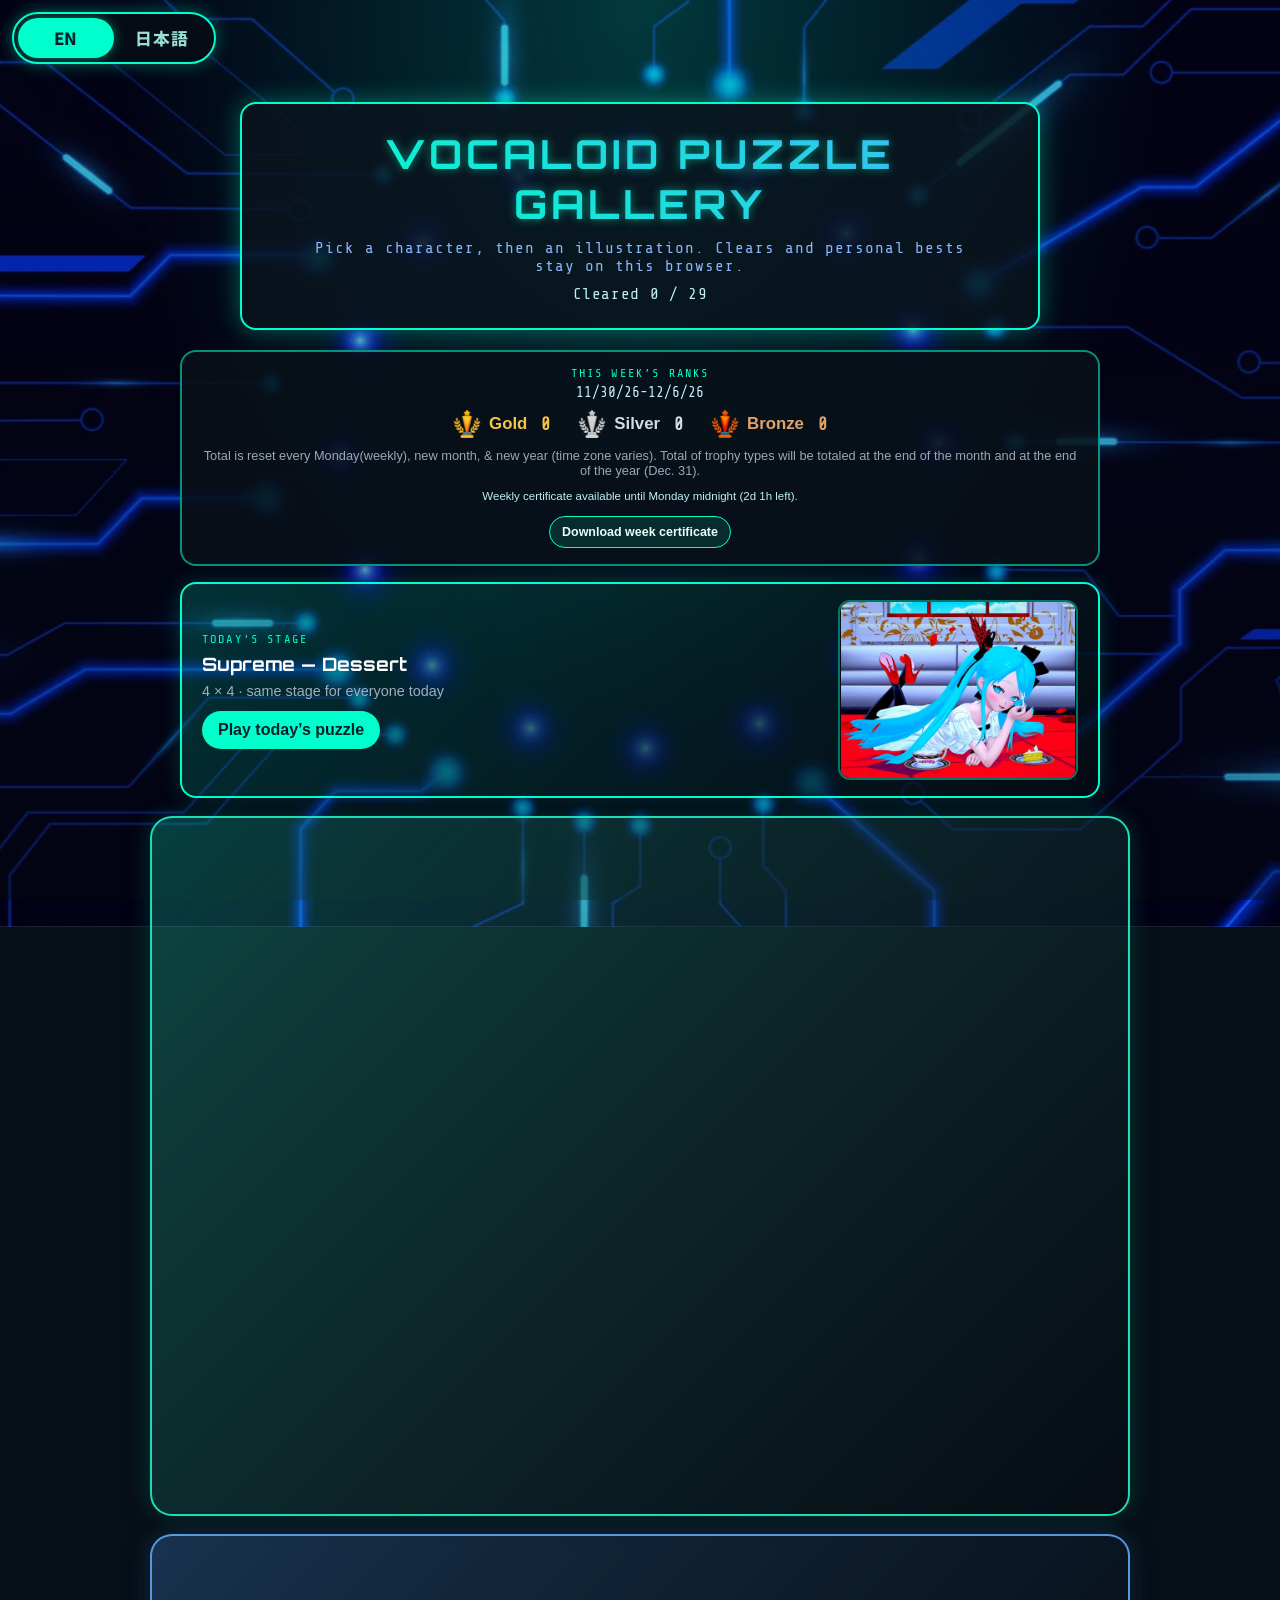
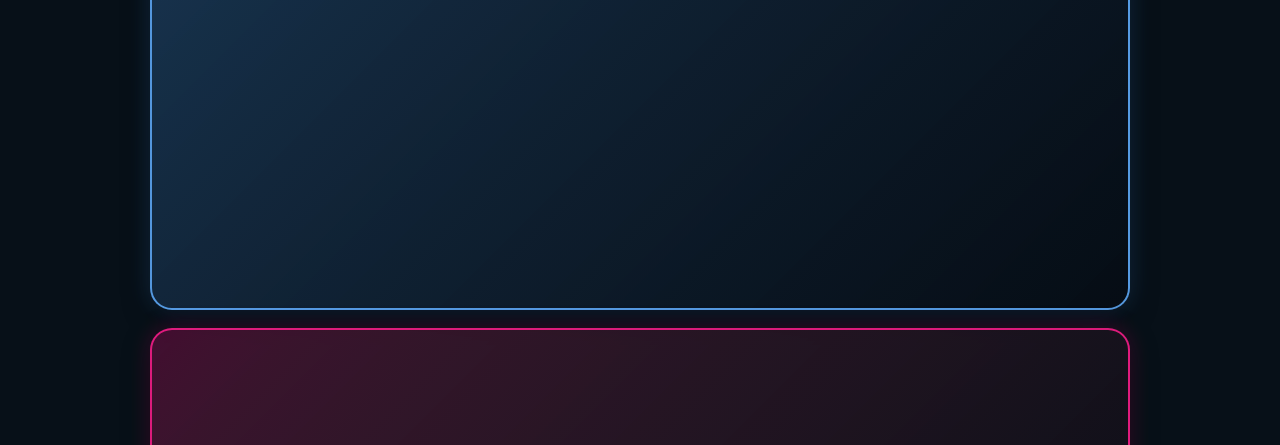
<file: index.html>
<!DOCTYPE html>
<html lang="en">
<head>
    <meta charset="UTF-8">
    <meta name="viewport" content="width=device-width, initial-scale=1.0">
    <title>Vocaloid Puzzle Gallery</title>
    <link rel="stylesheet" href="style_sheet.css?v=itch1">
    <link rel="preload" as="image" href="BG-themes/miku-original.webp">
    <link rel="preload" as="image" href="icons/trophy-gold.png">
</head>
<body class="gallery-page">
    <button type="button" id="lang-toggle" class="lang-toggle" data-i18n="meta.langToggle" data-i18n-attr="aria-label" aria-label="Switch language">
        <span class="lang-opt is-active" data-lang="en" aria-pressed="true">EN</span>
        <span class="lang-opt" data-lang="ja" aria-pressed="false">日本語</span>
    </button>
    <div id="bgImageLayerA" class="bg-image-layer active" style="background-image:url('BG-themes/miku-original.webp')"></div>
    <div id="bgImageLayerB" class="bg-image-layer"></div>
    <div class="bg-wash" aria-hidden="true"></div>


    <header>
        <h1 data-i18n="gallery.heading">VOCALOID PUZZLE GALLERY</h1>
        <p data-i18n="gallery.tagline">Pick a character, then an illustration. Clears and personal bests stay on this browser.</p>
        <p id="gallery-progress" class="gallery-progress">Cleared 0 / 29</p>
    </header>

    <section id="week-tally" class="week-tally" data-i18n="week.aria" data-i18n-attr="aria-label" aria-label="This week's trophy collection">
        <p class="week-tally-kicker" data-i18n="week.kicker">This week’s ranks</p>
        <p id="week-tally-range" class="week-tally-range"></p>
        <ul class="week-tally-row">
            <li class="rank-row-gold"><img class="trophy-icon week-trophy" src="icons/trophy-gold.png?v=crop2" width="28" height="28" alt=""> <span data-i18n="rank.gold">Gold</span> <strong id="week-gold">0</strong></li>
            <li class="rank-row-silver"><img class="trophy-icon week-trophy" src="icons/trophy-silver.png?v=crop2" width="28" height="28" alt=""> <span data-i18n="rank.silver">Silver</span> <strong id="week-silver">0</strong></li>
            <li class="rank-row-bronze"><img class="trophy-icon week-trophy" src="icons/trophy-bronze.png?v=crop2" width="28" height="28" alt=""> <span data-i18n="rank.bronze">Bronze</span> <strong id="week-bronze">0</strong></li>
        </ul>
        <p class="week-tally-reset" data-i18n="week.reset">Total is reset every Monday(weekly), new month, & new year (time zone varies). Total of trophy types will be totaled at the end of the month and at the end of the year (Dec. 31).</p>
        <div id="week-tally-notices" class="rank-notices"></div>
        <div id="week-tally-downloads" class="rank-downloads"></div>
    </section>

    <section id="daily-stage" class="daily-stage" data-i18n="daily.aria" data-i18n-attr="aria-label" aria-label="Today's featured puzzle">
        <div class="daily-copy">
            <p class="daily-kicker" data-i18n="daily.kicker">Today’s stage</p>
            <h2 id="daily-title" data-i18n="daily.loading">Loading…</h2>
            <p id="daily-meta" class="daily-meta"></p>
            <a id="daily-play" class="daily-play" href="#" data-i18n="daily.play">Play today’s puzzle</a>
        </div>
        <div class="daily-art-wrap">
            <img id="daily-art" class="daily-art" data-i18n="daily.artAlt" data-i18n-attr="alt" alt="Today’s featured illustration">
        </div>
    </section>

    <main class="character-roster">

        <article class="character-panel theme-miku-original">
            <div class="character-box miku-original-card">
                <div class="card-title" data-i18n="char.original">Hatsune Miku</div>
            </div>
            <div class="thumbnail-row">
                <a data-preview="previews/Hatsune-Miku__Hatsune-Miku-images__Cyber-Miku-Revamped2-1.webp" href="workspace_template.html?char=miku-original&puzzle=Cyber-Miku-Revamped2-1.jpg" class="thumb-link">
                    <img src="thumbs/Hatsune-Miku__Hatsune-Miku-images__Cyber-Miku-Revamped2-1.webp" loading="lazy" decoding="async" alt="Cyber Miku Bike" class="thumb-img">
                </a>
                <a data-preview="previews/Hatsune-Miku__Hatsune-Miku-images__Cyber_Miku-Weapon_Engage.webp" href="workspace_template.html?char=miku-original&puzzle=Cyber_Miku-Weapon_Engage.jpg" class="thumb-link">
                    <img src="thumbs/Hatsune-Miku__Hatsune-Miku-images__Cyber_Miku-Weapon_Engage.webp" loading="lazy" decoding="async" alt="Cyber Miku - Weapon Engage" class="thumb-img">
                </a>
                <a data-preview="previews/Hatsune-Miku__Hatsune-Miku-images__Miku_Witch.webp" href="workspace_template.html?char=miku-original&puzzle=Miku_Witch.jpg" class="thumb-link">
                    <img src="thumbs/Hatsune-Miku__Hatsune-Miku-images__Miku_Witch.webp" loading="lazy" decoding="async" alt="Witch Miku" class="thumb-img">
                </a>
                <a data-preview="previews/Hatsune-Miku__Hatsune-Miku-images__Miku-V!.webp" href="workspace_template.html?char=miku-original&puzzle=Miku-V!.jpg" class="thumb-link">
                    <img src="thumbs/Hatsune-Miku__Hatsune-Miku-images__Miku-V!.webp" loading="lazy" decoding="async" alt="Miku Cyber Life" class="thumb-img">
                </a>
                <a data-preview="previews/Hatsune-Miku__Hatsune-Miku-images__Miku-V2.webp" href="workspace_template.html?char=miku-original&puzzle=Miku-V2.jpg" class="thumb-link">
                    <img src="thumbs/Hatsune-Miku__Hatsune-Miku-images__Miku-V2.webp" loading="lazy" decoding="async" alt="Miku Hexagons" class="thumb-img">
                </a>
                <a data-preview="previews/Hatsune-Miku__Hatsune-Miku-images__Miku-Birthday-Cafe.webp" href="workspace_template.html?char=miku-original&puzzle=Miku-Birthday-Cafe.jpg" class="thumb-link">
                    <img src="thumbs/Hatsune-Miku__Hatsune-Miku-images__Miku-Birthday-Cafe.webp" loading="lazy" decoding="async" alt="Miku Birthday Cafe" class="thumb-img">
                </a>
                <a data-preview="previews/Hatsune-Miku__Hatsune-Miku-images__Miku-Birthday-Gifts.webp" href="workspace_template.html?char=miku-original&puzzle=Miku-Birthday-Gifts.jpg" class="thumb-link">
                    <img src="thumbs/Hatsune-Miku__Hatsune-Miku-images__Miku-Birthday-Gifts.webp" loading="lazy" decoding="async" alt="Miku Birthday Gifts" class="thumb-img">
                </a>
                <a data-preview="previews/Hatsune-Miku__Hatsune-Miku-images__Miku-Birthday-Message.webp" href="workspace_template.html?char=miku-original&puzzle=Miku-Birthday-Message.jpg" class="thumb-link">
                    <img src="thumbs/Hatsune-Miku__Hatsune-Miku-images__Miku-Birthday-Message.webp" loading="lazy" decoding="async" alt="Miku Birthday Message" class="thumb-img">
                </a>
                <a data-preview="previews/Hatsune-Miku__Hatsune-Miku-images__Miku-Beach-Trio.webp" href="workspace_template.html?char=miku-original&puzzle=Miku-Beach-Trio.jpg" class="thumb-link">
                    <img src="thumbs/Hatsune-Miku__Hatsune-Miku-images__Miku-Beach-Trio.webp" loading="lazy" decoding="async" alt="Miku Beach Trio" class="thumb-img">
                </a>
                <a data-preview="previews/Hatsune-Miku__Hatsune-Miku-images__Miku-Beach-Water.webp" href="workspace_template.html?char=miku-original&puzzle=Miku-Beach-Water.jpg" class="thumb-link">
                    <img src="thumbs/Hatsune-Miku__Hatsune-Miku-images__Miku-Beach-Water.webp" loading="lazy" decoding="async" alt="Miku Beach Water" class="thumb-img">
                </a>
            </div>
        </article>

        <article class="character-panel theme-miku-supreme">
            <div class="character-box miku-supreme-card">
                <div class="card-title" data-i18n="char.supreme">Supreme</div>
            </div>
            <div class="thumbnail-row">
                <a data-preview="previews/Hatsune-Miku__Supreme-images__Supreme-V3.webp" href="workspace_template.html?char=miku-supreme&puzzle=Supreme-V3.jpg" class="thumb-link">
                    <img src="thumbs/Hatsune-Miku__Supreme-images__Supreme-V3.webp" loading="lazy" decoding="async" alt="Supreme Dessert" class="thumb-img">
                </a>
                <a data-preview="previews/Hatsune-Miku__Supreme-images__Supreme-Swimsuit.webp" href="workspace_template.html?char=miku-supreme&puzzle=Supreme-Swimsuit.png" class="thumb-link">
                    <img src="thumbs/Hatsune-Miku__Supreme-images__Supreme-Swimsuit.webp" loading="lazy" decoding="async" alt="Supreme Swimsuit" class="thumb-img">
                </a>
                <a data-preview="previews/Hatsune-Miku__Supreme-images__Supreme-V1.webp" href="workspace_template.html?char=miku-supreme&puzzle=Supreme-V1.jpg" class="thumb-link">
                    <img src="thumbs/Hatsune-Miku__Supreme-images__Supreme-V1.webp" loading="lazy" decoding="async" alt="Supreme and Knight" class="thumb-img">
                </a>
                <a data-preview="previews/Hatsune-Miku__Supreme-images__Supreme-V2.webp" href="workspace_template.html?char=miku-supreme&puzzle=Supreme-V2.jpg" class="thumb-link">
                    <img src="thumbs/Hatsune-Miku__Supreme-images__Supreme-V2.webp" loading="lazy" decoding="async" alt="Supreme Palace" class="thumb-img">
                </a>
            </div>
        </article>

        <article class="character-panel theme-miku-honey">
            <div class="character-box miku-honey-card">
                <div class="card-title" data-i18n="char.honey">Honey Whip</div>
            </div>
            <div class="thumbnail-row">
                <a data-preview="previews/Hatsune-Miku__Honey-Whip-images__Honey_Whip-1.webp" href="workspace_template.html?char=miku-honey&puzzle=Honey_Whip-1.png" class="thumb-link">
                    <img src="thumbs/Hatsune-Miku__Honey-Whip-images__Honey_Whip-1.webp" loading="lazy" decoding="async" alt="Honey Whip Tease" class="thumb-img">
                </a>
                <a data-preview="previews/Hatsune-Miku__Honey-Whip-images__Honey_Whip_Hot_Tub.webp" href="workspace_template.html?char=miku-honey&puzzle=Honey_Whip_Hot_Tub.jpg" class="thumb-link">
                    <img src="thumbs/Hatsune-Miku__Honey-Whip-images__Honey_Whip_Hot_Tub.webp" loading="lazy" decoding="async" alt="Honey Whip Hot Tub" class="thumb-img">
                </a>
                <a data-preview="previews/Hatsune-Miku__Honey-Whip-images__Honey_Whip-swimsuit.webp" href="workspace_template.html?char=miku-honey&puzzle=Honey_Whip-swimsuit.png" class="thumb-link">
                    <img src="thumbs/Hatsune-Miku__Honey-Whip-images__Honey_Whip-swimsuit.webp" loading="lazy" decoding="async" alt="Honey Whip Swimsuit" class="thumb-img">
                </a>
                <a data-preview="previews/Hatsune-Miku__Honey-Whip-images__Honey-Whip-V2.webp" href="workspace_template.html?char=miku-honey&puzzle=Honey-Whip-V2.jpg" class="thumb-link">
                    <img src="thumbs/Hatsune-Miku__Honey-Whip-images__Honey-Whip-V2.webp" loading="lazy" decoding="async" alt="Honey Whip Intro" class="thumb-img">
                </a>
                <a data-preview="previews/Hatsune-Miku__Honey-Whip-images__Honey-Whip-V4.webp" href="workspace_template.html?char=miku-honey&puzzle=Honey-Whip-V4.jpg" class="thumb-link">
                    <img src="thumbs/Hatsune-Miku__Honey-Whip-images__Honey-Whip-V4.webp" loading="lazy" decoding="async" alt="Honey Whip Leisure" class="thumb-img">
                </a>
            </div>
        </article>

        <article class="character-panel theme-miku-25ji">
            <div class="character-box miku-25ji-card">
                <div class="card-title" data-i18n="char.nightcord">25-ji</div>
            </div>
            <div class="thumbnail-row">
                <a data-preview="previews/Hatsune-Miku__25-ji-images__25-ji-Miku-Moonlight-V1.webp" href="workspace_template.html?char=miku-25ji&puzzle=25-ji-Miku-Moonlight-V1.jpg" class="thumb-link">
                    <img src="thumbs/Hatsune-Miku__25-ji-images__25-ji-Miku-Moonlight-V1.webp" loading="lazy" decoding="async" alt="25-ji Miku - Moonlight" class="thumb-img">
                </a>
                <a data-preview="previews/Hatsune-Miku__25-ji-images__25-ji_Miku_soul_mistress.webp" href="workspace_template.html?char=miku-25ji&puzzle=25-ji_Miku_soul_mistress.jpg" class="thumb-link">
                    <img src="thumbs/Hatsune-Miku__25-ji-images__25-ji_Miku_soul_mistress.webp" loading="lazy" decoding="async" alt="25-ji Miku - Soul Mistress" class="thumb-img">
                </a>
                <a data-preview="previews/Hatsune-Miku__25-ji-images__25-jiMiku_Night-Water.webp" href="workspace_template.html?char=miku-25ji&puzzle=25-jiMiku_Night-Water.jpg" class="thumb-link">
                    <img src="thumbs/Hatsune-Miku__25-ji-images__25-jiMiku_Night-Water.webp" loading="lazy" decoding="async" alt="25-ji Miku - Night Water" class="thumb-img">
                </a>
                <a data-preview="previews/Hatsune-Miku__25-ji-images__25-ji-V1.webp" href="workspace_template.html?char=miku-25ji&puzzle=25-ji-V1.jpg" class="thumb-link">
                    <img src="thumbs/Hatsune-Miku__25-ji-images__25-ji-V1.webp" loading="lazy" decoding="async" alt="25-ji Miku - Mystic" class="thumb-img">
                </a>
                <a data-preview="previews/Hatsune-Miku__25-ji-images__25-ji-V2.webp" href="workspace_template.html?char=miku-25ji&puzzle=25-ji-V2.jpg" class="thumb-link">
                    <img src="thumbs/Hatsune-Miku__25-ji-images__25-ji-V2.webp" loading="lazy" decoding="async" alt="25-ji Miku - Time" class="thumb-img">
                </a>
            </div>
        </article>

        <article class="character-panel theme-vflower">
            <div class="character-box vflower-card">
                <div class="card-title" data-i18n="char.vflower">VFlower V3</div>
            </div>
            <div class="thumbnail-row">
                <a data-preview="previews/VFlower-V3__Black_Window_VFlower1.webp" href="workspace_template.html?char=vflower&puzzle=Black_Window_VFlower1.jpg" class="thumb-link">
                    <img src="thumbs/VFlower-V3__Black_Window_VFlower1.webp" loading="lazy" decoding="async" alt="VFlower V3 - Widow Lily 1" class="thumb-img">
                </a>
                <a data-preview="previews/VFlower-V3__Black_Window_VFlower2.webp" href="workspace_template.html?char=vflower&puzzle=Black_Window_VFlower2.jpg" class="thumb-link">
                    <img src="thumbs/VFlower-V3__Black_Window_VFlower2.webp" loading="lazy" decoding="async" alt="VFlower V3 - Widow Lily 2" class="thumb-img">
                </a>
                <a data-preview="previews/VFlower-V3__VFlower_Amaryllis_Fountain.webp" href="workspace_template.html?char=vflower&puzzle=VFlower_Amaryllis_Fountain.jpg" class="thumb-link">
                    <img src="thumbs/VFlower-V3__VFlower_Amaryllis_Fountain.webp" loading="lazy" decoding="async" alt="VFlower V3 - Amaryllis Fountain" class="thumb-img">
                </a>
                <a data-preview="previews/VFlower-V3__VFlower-V1.webp" href="workspace_template.html?char=vflower&puzzle=VFlower-V1.jpg" class="thumb-link">
                    <img src="thumbs/VFlower-V3__VFlower-V1.webp" loading="lazy" decoding="async" alt="VFlower V3 - Bloom Night" class="thumb-img">
                </a>
                <a data-preview="previews/VFlower-V3__VFlower-V2.webp" href="workspace_template.html?char=vflower&puzzle=VFlower-V2.jpg" class="thumb-link">
                    <img src="thumbs/VFlower-V3__VFlower-V2.webp" loading="lazy" decoding="async" alt="VFlower V3 - Guitar" class="thumb-img">
                </a>
            </div>
        </article>

    </main>
    <footer class="site-footer">
        <p class="footer-kicker" data-i18n="footer.credits">Credits</p>
        <p data-i18n="footer.unofficial">Unofficial fan work. Characters belong to their owners.</p>
        <p>
            <a href="https://magnific.com" rel="noopener noreferrer" target="_blank">magnific.com</a>
            ·
            <a href="https://pixabay.com" rel="noopener noreferrer" target="_blank">pixabay.com</a>
        </p>
        <p>
            <a href="https://www.flaticon.com/free-icons/gold-trophy" title="gold trophy icons">Gold trophy icons created by Md Tanvirul Haque - Flaticon</a>
        </p>
    </footer>
    <script src="records.js?v=i18n2"></script>
    <script src="i18n.js?v=i18n2"></script>
    <script src="ambient.js?v=i18n2"></script>
    <script src="gallery-preview.js?v=i18n2" defer></script>
</body>
</html>
</file>
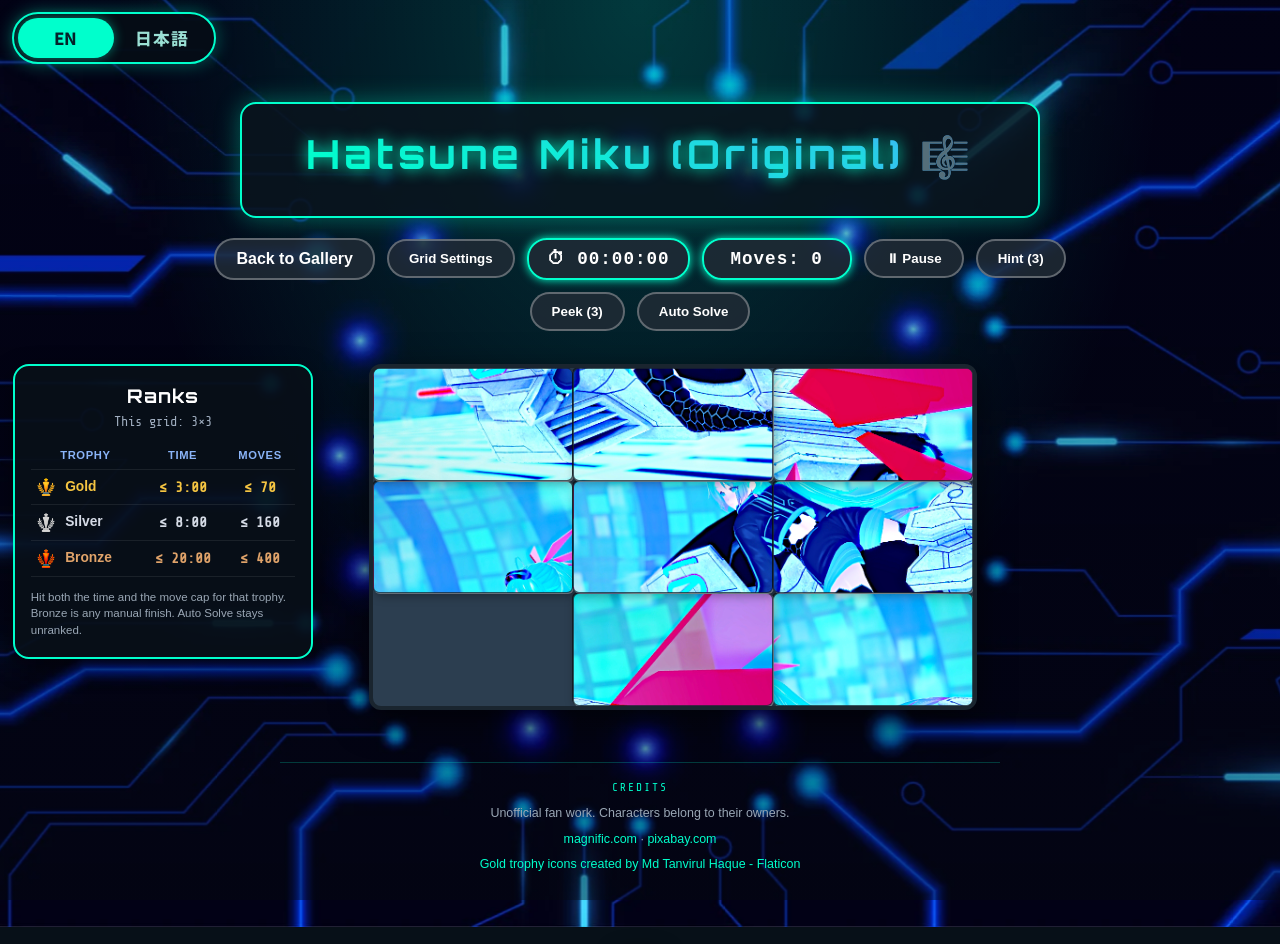
<file: workspace_template.html>
<!DOCTYPE html>
<html lang="en">
<head>
    <meta charset="UTF-8">
    <meta name="viewport" content="width=device-width, initial-scale=1.0">
    <title>Sliding Puzzle Workspace</title>
    <link rel="stylesheet" href="style_sheet.css?v=itch1">
    <link rel="preload" as="image" href="icons/trophy-gold.png?v=crop2">
    <link rel="preload" as="image" href="icons/trophy-silver.png?v=crop2">
    <link rel="preload" as="image" href="icons/trophy-bronze.png?v=crop2">
</head>
<body class="workspace-page">
    <button type="button" id="lang-toggle" class="lang-toggle" data-i18n="meta.langToggle" data-i18n-attr="aria-label" aria-label="Switch language">
        <span class="lang-opt is-active" data-lang="en" aria-pressed="true">EN</span>
        <span class="lang-opt" data-lang="ja" aria-pressed="false">日本語</span>
    </button>
    <div id="bgImageLayerA" class="bg-image-layer active"></div>
    <div id="bgImageLayerB" class="bg-image-layer"></div>
    <div class="bg-wash" aria-hidden="true"></div>


    <header>
        <h1 id="game-title">Loading Puzzle...</h1>
    </header>

    <main class="controls" data-i18n="ws.controlsAria" data-i18n-attr="aria-label" aria-label="Game controls and stats">
        <a href="index.html" class="back-btn" data-i18n="ws.back">Back to Gallery</a>
        <button class="size-btn" onclick="showModificationModal()" aria-haspopup="dialog" aria-controls="mod-modal-overlay" data-i18n="ws.gridSettings">Grid Settings</button>
        <div id="timer-display" class="timer-banner" role="status" aria-live="polite" data-i18n="ws.timerAria" data-i18n-attr="aria-label" aria-label="Elapsed Time">00:00:00</div>
        <div id="move-display" class="timer-banner" role="status" aria-live="polite" data-i18n="ws.movesAria" data-i18n-attr="aria-label" aria-label="Moves Count">Moves: 0</div>
        <button id="pause-btn" class="size-btn" onclick="togglePauseGame()" data-i18n="ws.pause">⏸ Pause</button>
        <button id="hint-btn" class="size-btn" onclick="triggerHint()"><span data-i18n="ws.hint">Hint</span> (<span id="hints-count">3</span>)</button>
        <button id="peek-btn" class="size-btn" onclick="triggerPeek()"><span data-i18n="ws.peek">Peek</span> (<span id="peeks-count">3</span>)</button>
        <button id="solve-btn" class="size-btn" onclick="triggerAutoSolve()" data-i18n="ws.autoSolve">Auto Solve</button>
    </main>

    <div class="workspace-stage">
        <aside id="rank-panel" class="rank-panel" data-i18n="rank.panelAria" data-i18n-attr="aria-label" aria-label="Rank requirements for this grid">
            <h2 data-i18n="rank.heading">Ranks</h2>
            <p id="rank-grid-label" class="rank-grid-label">This grid: 3×3</p>
            <table class="rank-table">
                <thead>
                    <tr>
                        <th scope="col" data-i18n="rank.trophy">Trophy</th>
                        <th scope="col" data-i18n="rank.time">Time</th>
                        <th scope="col" data-i18n="rank.moves">Moves</th>
                    </tr>
                </thead>
                <tbody id="rank-table-body">
                    <tr class="rank-row-gold">
                        <th scope="row"><img class="trophy-icon" src="icons/trophy-gold.png?v=crop2" width="22" height="22" alt=""> Gold</th>
                        <td>≤ 3:00</td>
                        <td>≤ 70</td>
                    </tr>
                    <tr class="rank-row-silver">
                        <th scope="row"><img class="trophy-icon" src="icons/trophy-silver.png?v=crop2" width="22" height="22" alt=""> Silver</th>
                        <td>≤ 8:00</td>
                        <td>≤ 160</td>
                    </tr>
                    <tr class="rank-row-bronze">
                        <th scope="row"><img class="trophy-icon" src="icons/trophy-bronze.png?v=crop2" width="22" height="22" alt=""> Bronze</th>
                        <td>≤ 20:00</td>
                        <td>≤ 400</td>
                    </tr>
                </tbody>
            </table>
            <p class="rank-note" data-i18n="rank.note">Hit both the time and the move cap for that trophy. Bronze is any manual finish. Auto Solve stays unranked.</p>
        </aside>
        <div id="puzzle-container" role="grid" data-i18n="ws.boardAria" data-i18n-attr="aria-label" aria-label="Sliding Puzzle Grid Board"></div>
    </div>

    <div id="peek-overlay" class="peek-overlay" aria-hidden="true">
        <img id="peek-image" data-i18n="peek.alt" data-i18n-attr="alt" alt="Full illustration reference">
        <p class="peek-caption" data-i18n="peek.caption">Reference</p>
    </div>

    <div id="mod-modal-overlay" class="modal-overlay" role="dialog" aria-modal="true" aria-labelledby="mod-modal-title" aria-describedby="mod-modal-desc" aria-hidden="true">
        <div class="modal-card" id="mod-modal-card">
            <h2 id="mod-modal-title" data-i18n="grid.title">Grid Size</h2>
            <p id="mod-modal-desc" data-i18n="grid.desc">Pick a square grid. The timer stays paused while this is open.</p>
            <div class="grid-size-picker" role="group" data-i18n="grid.groupAria" data-i18n-attr="aria-label" aria-label="Grid size">
                <button type="button" class="grid-size-btn" data-size="3" aria-pressed="false" onclick="selectGridSize(3)">3×3</button>
                <button type="button" class="grid-size-btn" data-size="4" aria-pressed="false" onclick="selectGridSize(4)">4×4</button>
                <button type="button" class="grid-size-btn" data-size="5" aria-pressed="false" onclick="selectGridSize(5)">5×5</button>
                <button type="button" class="grid-size-btn" data-size="6" aria-pressed="false" onclick="selectGridSize(6)">6×6</button>
                <button type="button" class="grid-size-btn" data-size="7" aria-pressed="false" onclick="selectGridSize(7)">7×7</button>
                <button type="button" class="grid-size-btn" data-size="8" aria-pressed="false" onclick="selectGridSize(8)">8×8</button>
            </div>
            <div class="modal-actions">
                <button class="modal-btn cancel" onclick="hideModificationModal()" data-i18n="grid.cancel">Cancel</button>
                <button class="modal-btn confirm" onclick="submitGridModification()" data-i18n="grid.apply">Apply Grid</button>
            </div>
        </div>
    </div>

    <div id="pause-modal-overlay" class="modal-overlay" role="dialog" aria-modal="true" aria-labelledby="pause-modal-title" aria-describedby="pause-modal-desc" aria-hidden="true">
        <div class="modal-card">
            <h2 id="pause-modal-title" data-i18n="pauseModal.title">Paused</h2>
            <p id="pause-modal-desc" data-i18n="pauseModal.desc">Timer is frozen and the board is hidden. Reset shuffles a new board at this grid size.</p>
            <div class="modal-actions">
                <button class="modal-btn retry" type="button" onclick="resetPuzzleFromPause()" data-i18n="pauseModal.reset">Reset Puzzle</button>
                <button class="modal-btn confirm" type="button" onclick="togglePauseGame()" data-i18n="pauseModal.resume">Resume</button>
            </div>
        </div>
    </div>

    <div id="victory-modal-overlay" class="modal-overlay" role="dialog" aria-modal="true" aria-labelledby="victory-title" aria-describedby="victory-message" aria-hidden="true">
        <div class="modal-card" id="victory-modal-card" style="width: 550px; max-width: 95%;">
            <h2 id="victory-title" data-i18n="victory.clear">Clear!</h2>
            <p id="victory-message" data-i18n="victory.finished">You finished the sliding puzzle.</p>
            <div id="certificate-render-area" style="margin: 20px 0;"></div>
            <div class="modal-actions">
                <a href="index.html" class="modal-btn confirm" style="text-decoration: none; text-align: center;" data-i18n="ws.back">Back to Gallery</a>
                <button class="modal-btn retry" onclick="restartCurrentPuzzle()" data-i18n="victory.playAgain">Play Again</button>
            </div>
            <div class="social-share-strip">
                <h3 data-i18n="victory.share">Download or copy the certificate if you want to keep the result.</h3>
            </div>
        </div>
    </div>

    <div id="name-picker-overlay" class="modal-overlay name-picker-overlay" role="dialog" aria-modal="true" aria-labelledby="name-picker-title" aria-describedby="name-picker-desc" aria-hidden="true">
        <div class="modal-card name-picker-card" id="name-picker-card">
            <p class="name-picker-kicker" data-i18n="name.kicker">Stage Clear</p>
            <h2 id="name-picker-title" data-i18n="name.title">Pick your name</h2>
            <p id="name-picker-desc" class="name-picker-desc" data-i18n="name.desc" data-i18n-html>Tap a word to lock it in place.<br>Reroll unlocked words, then submit.</p>
            <p class="name-picker-preview" id="name-picker-preview" aria-live="polite">Neon Synth Rabbit</p>
            <div class="name-picker-slots">
                <div class="name-slot" id="name-slot-0" role="button" tabindex="0" aria-pressed="false">
                    <span class="name-slot-label" data-i18n="name.adjective">Adjective</span>
                    <span class="name-slot-word" id="name-slot-word-0">Neon</span>
                    <span class="name-slot-lock" id="name-slot-lock-0">Tap to lock</span>
                    <button type="button" class="name-slot-reroll" id="name-slot-reroll-0" data-i18n="name.rerollSlot">Reroll</button>
                </div>
                <div class="name-slot" id="name-slot-1" role="button" tabindex="0" aria-pressed="false">
                    <span class="name-slot-label" data-i18n="name.theme">Theme</span>
                    <span class="name-slot-word" id="name-slot-word-1">Synth</span>
                    <span class="name-slot-lock" id="name-slot-lock-1">Tap to lock</span>
                    <button type="button" class="name-slot-reroll" id="name-slot-reroll-1" data-i18n="name.rerollSlot">Reroll</button>
                </div>
                <div class="name-slot" id="name-slot-2" role="button" tabindex="0" aria-pressed="false">
                    <span class="name-slot-label" data-i18n="name.noun">Noun</span>
                    <span class="name-slot-word" id="name-slot-word-2">Rabbit</span>
                    <span class="name-slot-lock" id="name-slot-lock-2">Tap to lock</span>
                    <button type="button" class="name-slot-reroll" id="name-slot-reroll-2" data-i18n="name.rerollSlot">Reroll</button>
                </div>
            </div>
            <div class="name-picker-actions">
                <button type="button" class="modal-btn name-reroll" id="name-reroll-btn" data-i18n="name.rerollName">🎲 Reroll Name</button>
                <button type="button" class="modal-btn confirm name-submit" id="name-submit-btn" data-i18n="name.submit">💾 Submit Score</button>
            </div>
        </div>
    </div>

    <div id="toast-notification" class="toast-container" role="alert" aria-live="assertive"></div>

    <footer class="site-footer">
        <p class="footer-kicker" data-i18n="footer.credits">Credits</p>
        <p data-i18n="footer.unofficial">Unofficial fan work. Characters belong to their owners.</p>
        <p>
            <a href="https://magnific.com" rel="noopener noreferrer" target="_blank">magnific.com</a>
            ·
            <a href="https://pixabay.com" rel="noopener noreferrer" target="_blank">pixabay.com</a>
        </p>
        <p>
            <a href="https://www.flaticon.com/free-icons/gold-trophy" title="gold trophy icons">Gold trophy icons created by Md Tanvirul Haque - Flaticon</a>
        </p>
    </footer>

    <script src="records.js?v=i18n2"></script>
    <script src="i18n.js?v=i18n2"></script>
    <script src="name-picker.js?v=names1"></script>
    <script src="ambient.js?v=i18n2"></script>
    <script src="engine_logic.js?v=glow1"></script>
</body>
</html>
</file>
<file: style_sheet.css>
/* Import Theme Fonts from Google Fonts */
@import url('https://fonts.googleapis.com/css2?family=Orbitron:wght@700;900&family=Great+Vibes&family=Cinzel:wght@700;900&family=Metal+Mania&family=Share+Tech+Mono&family=Noto+Sans+JP:wght@400;700;900&display=swap');

:root {
    --ambient-color: #00ffcc;
    --ambient-color-soft: rgba(0, 255, 204, 0.22);
}

html {
    height: auto;
    overflow-y: auto;
}

body {
    margin: 0;
    padding: 72px 0 40px 0;
    font-family: 'Segoe UI', Tahoma, Geneva, Verdana, sans-serif;
    background: #071018;
    display: flex;
    flex-direction: column;
    align-items: center;
    min-height: 100vh;
    color: #ffffff;
    overflow-x: hidden;
    overflow-y: auto;
    box-sizing: border-box;
    position: relative;
}

html[lang="ja"] body {
    font-family: 'Noto Sans JP', 'Segoe UI', Tahoma, Geneva, Verdana, sans-serif;
}

html[lang="ja"] header h1,
html[lang="ja"] .daily-stage h2,
html[lang="ja"] .modal-card h2,
html[lang="ja"] .name-picker-desc,
html[lang="ja"] .rank-panel,
html[lang="ja"] .size-btn,
html[lang="ja"] .modal-btn,
html[lang="ja"] .back-btn,
html[lang="ja"] .daily-play,
html[lang="ja"] .rank-dl-btn,
html[lang="ja"] .week-tally,
html[lang="ja"] .site-footer {
    font-family: 'Noto Sans JP', 'Orbitron', sans-serif;
    letter-spacing: 0.06em;
}

html[lang="ja"] header p,
html[lang="ja"] .week-tally-kicker,
html[lang="ja"] .week-tally-range,
html[lang="ja"] .week-tally-reset,
html[lang="ja"] .daily-kicker,
html[lang="ja"] .daily-meta,
html[lang="ja"] .gallery-progress {
    font-family: 'Noto Sans JP', 'Share Tech Mono', sans-serif;
    letter-spacing: 0.04em;
}

html[lang="ja"] .daily-kicker,
html[lang="ja"] .week-tally-kicker {
    letter-spacing: 0.08em;
    text-transform: none;
}

html[lang="ja"] .name-picker-kicker,
html[lang="ja"] .name-picker-preview,
html[lang="ja"] .name-slot-label,
html[lang="ja"] .name-slot-word,
html[lang="ja"] .name-slot-lock {
    font-family: 'Noto Sans JP', 'Share Tech Mono', sans-serif;
    letter-spacing: 0.04em;
    text-transform: none;
}

html[lang="ja"] .name-slot-word {
    font-size: 1.02rem;
    line-height: 1.3;
    word-break: keep-all;
}

html[lang="ja"] .name-picker-preview {
    font-size: clamp(1.02rem, 3.2vw, 1.4rem);
}

html[lang="ja"] .peek-caption {
    font-family: 'Noto Sans JP', 'Share Tech Mono', sans-serif;
    letter-spacing: 0.04em;
}

.lang-toggle {
    position: fixed;
    top: 12px;
    left: 12px;
    z-index: 250000;
    display: flex;
    align-items: stretch;
    gap: 0;
    min-height: 52px;
    padding: 4px;
    border-radius: 999px;
    border: 2px solid #00ffcc;
    background: rgba(6, 14, 22, 0.92);
    box-shadow: 0 0 18px rgba(0, 255, 204, 0.35);
    cursor: pointer;
    color: #e8f6f4;
    font-family: 'Noto Sans JP', 'Share Tech Mono', sans-serif;
    user-select: none;
    touch-action: manipulation;
}

.lang-toggle:hover,
.lang-toggle:focus-visible {
    filter: brightness(1.08);
    outline: none;
}

.lang-opt {
    display: flex;
    align-items: center;
    justify-content: center;
    min-width: 64px;
    padding: 8px 16px;
    border-radius: 999px;
    font-size: 1.05rem;
    font-weight: 800;
    letter-spacing: 0.04em;
    color: #9adfd4;
    pointer-events: auto;
}

.lang-opt.is-active {
    background: #00ffcc;
    color: #04222a;
    box-shadow: 0 0 12px rgba(0, 255, 204, 0.45);
}

@media screen and (max-width: 700px) {
    .lang-toggle {
        min-height: 48px;
        top: 8px;
        left: 8px;
    }
    .lang-opt {
        min-width: 56px;
        padding: 7px 12px;
        font-size: 0.98rem;
    }
}

.bg-image-layer {
    position: fixed;
    inset: 0;
    z-index: -2;
    background-color: #071018;
    background-size: cover;
    background-position: center center;
    background-repeat: no-repeat;
    opacity: 0;
    transform: scale(1.06);
    transition: opacity 2.4s ease;
    pointer-events: none;
    will-change: opacity;
}

.bg-image-layer.active {
    opacity: 1;
}

.bg-wash {
    position: fixed;
    inset: 0;
    z-index: -1;
    pointer-events: none;
    background:
        radial-gradient(ellipse at 50% 0%, var(--ambient-color-soft) 0%, transparent 58%),
        linear-gradient(180deg, rgba(5, 10, 16, 0.18) 0%, rgba(5, 10, 16, 0.42) 100%);
    transition: background 2.4s ease;
}

@media (prefers-reduced-motion: reduce) {
    .bg-image-layer { transition: none; }
}

header, main, .daily-stage, .character-roster, .controls, .workspace-stage, .rank-panel, #puzzle-container, .week-tally, .site-footer {
    position: relative;
    z-index: 2;
}

/* Emoji Reset - Strips all parent gradients, shadows, and text effects */
.emoji, .plain-emoji {
    font-family: "Apple Color Emoji", "Segoe UI Emoji", "Segoe UI Symbol", "Noto Color Emoji", sans-serif !important;
    -webkit-text-fill-color: initial !important;
    color: initial !important;
    text-shadow: none !important;
    filter: none !important;
    background: none !important;
    -webkit-background-clip: initial !important;
    background-clip: initial !important;
    display: inline-block;
    vertical-align: middle;
}

/* Futuristic Header Container */
header {
    text-align: center;
    margin: 30px auto 10px;
    padding: 25px 50px;
    background: rgba(10, 20, 30, 0.85);
    border: 2px solid #00ffcc;
    border-radius: 16px;
    box-shadow: 0 0 25px rgba(0, 255, 204, 0.35);
    max-width: 800px;
    width: 85%;
    box-sizing: border-box;
}

header h1 {
    font-family: 'Orbitron', sans-serif;
    font-size: 2.5rem;
    letter-spacing: 4px;
    margin: 0 0 10px 0;
    background: linear-gradient(45deg, #00ffcc, #4da6ff);
    background-clip: text; /* standard property for compatibility */
    -webkit-background-clip: text;
    -webkit-text-fill-color: transparent;
    text-shadow: 0 0 10px rgba(0, 255, 204, 0.5);
}

header p {
    font-family: 'Share Tech Mono', monospace;
    font-size: 1rem;
    color: #8ab4f8;
    margin: 0;
    letter-spacing: 1px;
}

/* Character roster — stacked panels instead of the old dice formation */
.character-roster {
    display: flex;
    flex-direction: column;
    gap: 18px;
    width: min(980px, 94vw);
    padding: 12px 0 36px;
    box-sizing: border-box;
}

.character-panel {
    --theme-color: #00ffcc;
    display: grid;
    grid-template-columns: 240px minmax(0, 1fr);
    gap: 18px;
    align-items: center;
    padding: 14px 16px;
    border-radius: 22px;
    border: 2px solid color-mix(in srgb, var(--theme-color) 75%, #ffffff 10%);
    background:
        linear-gradient(135deg, color-mix(in srgb, var(--theme-color) 24%, transparent), rgba(6, 12, 20, 0.78));
    box-shadow: 0 8px 28px rgba(0, 0, 0, 0.35), 0 0 22px color-mix(in srgb, var(--theme-color) 22%, transparent);
    content-visibility: auto;
    contain-intrinsic-size: 180px;
}

.theme-miku-original { --theme-color: #00ffcc; }
.theme-miku-supreme { --theme-color: #4da6ff; }
.theme-miku-honey { --theme-color: #ff007f; }
.theme-miku-25ji { --theme-color: #ff00ff; }
.theme-vflower { --theme-color: #b266ff; }

/* Name banner — no hover dimming */
.character-box {
    width: 100%;
    height: 150px;
    border: 3px solid var(--glow-color, var(--theme-color));
    border-radius: 14px;
    display: flex;
    justify-content: center;
    align-items: center;
    position: relative;
    overflow: hidden;
    background-repeat: no-repeat;
    background-size: cover;
    background-position: center;
    box-shadow: 0 0 16px var(--glow-color, var(--theme-color));
    box-sizing: border-box;
    container-type: inline-size;
    container-name: charcard;
}

.character-box::after {
    content: '';
    position: absolute;
    inset: 0;
    background: linear-gradient(180deg, rgba(0, 0, 0, 0.12) 0%, rgba(0, 0, 0, 0.38) 100%);
    z-index: 1;
    pointer-events: none;
}

/* Character Card Specific BG Images */
.miku-original-card {
    --glow-color: #00ffcc;
    background-image: url('BG-character-cards/Hatsune-Miku/Hatsune-Miku-card/futuristic-hub-bg.webp');
    background-size: cover;             
    background-position: center; 
}

.miku-supreme-card {
    --glow-color: #4da6ff;
    background-image: url('BG-character-cards/Hatsune-Miku/Supreme-card/studiopratisaad0-diamond-642131_640edit.webp');
    background-size: cover;
    background-position: center;
}

.miku-honey-card {
    --glow-color: #ff007f;
    background-image: url('BG-character-cards/Hatsune-Miku/Honey-Whip-card/geralt-arrangement-2801824_640-edit.webp');
    background-size: cover;
    background-position: center;
}

.miku-25ji-card {
    --glow-color: #ff00ff;
    background-image: url('BG-character-cards/Hatsune-Miku/25-ji-card/geralt-time-4728962_640.webp');
    background-size: cover;
    background-position: center;
}

.vflower-card {
    --glow-color: #9933ff;
    background-image: url('BG-character-cards/VFlower-V3/darkmoon_art-balcony-8865325_1280.webp');
    background-size: cover;
    background-position: center;
}

/* Thematic 3D Character Name Titles with custom Fonts & 2-toned Gradients */
.card-title {
    font-size: 2.1rem;
    z-index: 2;
    text-align: center;
    white-space: nowrap;
    color: #ffffff;
}


/* Hatsune Miku: Futuristic Font & Aqua/Cyan Gradient */
.miku-original-card .card-title {
    font-family: 'Orbitron', sans-serif;
    font-weight: 900;
    font-size: clamp(1.35rem, 12.2cqi, 2.1rem);
    padding: 0 10px;
    max-width: 100%;
    box-sizing: border-box;
    background: linear-gradient(180deg, #ffffff 30%, #a3fff2 100%);
    background-clip: text;
    -webkit-background-clip: text;
    -webkit-text-fill-color: transparent;
    text-shadow: 
        1px 1px 0px #0fa4c9, 
        3px 3px 0px #01473a, 
        0px 0px 15px rgba(0, 255, 204, 0.95),
        0px 0px 25px rgba(0, 255, 204, 0.5);
}

/* Honey Whip: Cutesy Readable Script & Hot Pink Gradient */
.miku-honey-card .card-title {
    font-family: 'Great Vibes', cursive;
    font-size: 2.4rem;
    font-weight: bold;
    background: linear-gradient(180deg, #ffffff 30%, #ff9ce6 100%);
    background-clip: text;
    -webkit-background-clip: text;
    -webkit-text-fill-color: transparent;
    text-shadow: 
        1px 1px 0px #b4068f, 
        3px 3px 0px #4d0026, 
        0px 0px 15px rgba(255, 0, 127, 0.95),
        0px 0px 25px rgba(255, 0, 127, 0.5);
}

/* Supreme: Royal Font & Regal Blue-Gold Hue Gradient */
.miku-supreme-card .card-title {
    font-family: 'Cinzel', serif;
    font-weight: 900;
    background: linear-gradient(180deg, #ffffff 30%, #b3d7ff 100%);
    background-clip: text;
    -webkit-background-clip: text;
    -webkit-text-fill-color: transparent;
    text-shadow: 
        1px 1px 0px #a30202, 
        3px 3px 0px #002244, 
        0px 0px 15px rgba(77, 166, 255, 0.95),
        0px 0px 25px rgba(77, 166, 255, 0.5);
}

/* 25-ji: Brightened and optimized for perfect dark-background readability */
.miku-25ji-card .card-title {
    font-family: 'Orbitron', sans-serif;
    font-weight: 900;
    font-size: 2.1rem;
    color: #ffffff; /* Failsafe color */
    background: linear-gradient(180deg, #ffffff 20%, #ffb3ff 100%);
    background-clip: text;
    -webkit-background-clip: text;
    -webkit-text-fill-color: transparent;
    text-shadow: 
        1px 1px 2px #d80c6b, 
        3px 3px 4px #100010, 
        0px 0px 18px rgba(255, 0, 255, 1),
        0px 0px 30px rgba(255, 0, 255, 0.6);
}

/* VFlower V3: Gothic & Intense Magenta-Violet Gradient */
.vflower-card .card-title {
    font-family: 'Metal Mania', serif;
    font-size: 2.3rem;
    background: linear-gradient(180deg, #ffffff 30%, #dfbfff 100%);
    background-clip: text;
    -webkit-background-clip: text;
    -webkit-text-fill-color: transparent;
    text-shadow: 
        1px 1px 0px #690659, 
        3px 3px 0px #300060, 
        0px 0px 15px rgba(153, 51, 255, 0.95),
        0px 0px 25px rgba(153, 51, 255, 0.5);
}

/* Japanese names are wider than the Latin display fonts these sizes were built for. */
html[lang="ja"] .card-title {
    font-family: 'Noto Sans JP', sans-serif;
    font-weight: 900;
    letter-spacing: 0.03em;
    white-space: nowrap;
    padding: 0 12px;
    max-width: 100%;
    box-sizing: border-box;
    line-height: 1.2;
    text-align: center;
}

html[lang="ja"] .miku-original-card .card-title {
    font-size: clamp(1.25rem, 14cqi, 1.85rem);
}

html[lang="ja"] .miku-supreme-card .card-title {
    font-size: clamp(1.15rem, 12cqi, 1.7rem);
}

html[lang="ja"] .miku-honey-card .card-title {
    font-size: clamp(1.05rem, 10.4cqi, 1.62rem);
    letter-spacing: 0.02em;
}

html[lang="ja"] .miku-25ji-card .card-title {
    font-size: clamp(1.35rem, 16cqi, 2rem);
}

html[lang="ja"] .vflower-card .card-title {
    font-size: clamp(0.98rem, 9.4cqi, 1.48rem);
    letter-spacing: 0.02em;
}

/* Horizontal Thumbnail Choice Track — wraps so puzzle picks are never clipped */
.thumbnail-row {
    display: flex;
    flex-direction: row;
    flex-wrap: wrap;
    gap: 10px;
    justify-content: flex-start;
    align-content: center;
    width: 100%;
    max-width: 100%;
    margin-top: 0;
    padding: 0;
    box-sizing: border-box;
}

.thumb-link {
    position: relative;
    display: inline-block;
    flex: 0 0 auto;
    width: 88px;
    height: 52px;
    border-radius: 8px;
    border: 2px solid rgba(255, 255, 255, 0.7);
    overflow: hidden;
    box-shadow: 0 4px 6px rgba(0,0,0,0.3);
    transition: transform 0.2s cubic-bezier(0.175, 0.885, 0.32, 1.275), border-color 0.2s;
    box-sizing: border-box;
}

.thumb-link:hover {
    transform: scale(1.06);
    border-color: #ffffff;
    box-shadow: 0 6px 12px rgba(255, 255, 255, 0.4);
}

.thumb-img {
    width: 100%;
    height: 100%;
    object-fit: cover;
    display: block;
}

/* Gallery Hover Pop Preview Window — window matches image aspect, no letterbox */
.hover-preview-pop {
    position: fixed;
    width: auto;
    height: auto;
    padding: 0;
    overflow: hidden;
    background: #0b141c;
    border: 2px solid var(--theme-color, #ff69b4);
    border-radius: 10px;
    box-shadow: 0 8px 22px rgba(0, 0, 0, 0.72);
    pointer-events: none;
    opacity: 0;
    transition: opacity 0.12s ease;
    z-index: 1000;
}

.hover-preview-pop img {
    display: block;
    width: auto;
    height: auto;
    max-width: 268px;
    max-height: 200px;
    object-fit: contain;
}

/* Game Interface Page Controls */
.controls {
    margin: 10px auto 25px;
    display: flex;
    align-items: center;
    gap: 12px;
    flex-wrap: wrap;
    justify-content: center;
    max-width: 900px;
}

.size-btn, .back-btn {
    background: rgba(32, 43, 54, 0.85);
    border: 2px solid rgba(255, 255, 255, 0.3);
    padding: 10px 20px;
    border-radius: 20px;
    cursor: pointer;
    font-weight: bold;
    text-decoration: none;
    color: #fff;
    transition: background-color 0.2s, border-color 0.2s, color 0.2s, transform 0.1s;
}

.size-btn:hover, .back-btn:hover {
    background: #ffffff;
    border-color: #ffffff;
    color: #111a22;
    transform: translateY(-1px);
}

.size-btn:disabled {
    opacity: 0.45;
    cursor: default;
    transform: none;
    background: rgba(32, 43, 54, 0.85);
    border-color: rgba(255, 255, 255, 0.3);
    color: #fff;
}

/* Dynamic Live Timer stopwatch formatting banner */
.timer-banner {
    background: rgba(32, 43, 54, 0.85);
    border: 2px solid var(--modal-theme-color, #ff69b4);
    box-shadow: 0 0 10px var(--modal-theme-color, rgba(255,105,180,0.3));
    color: white;
    padding: 9px 18px;
    border-radius: 20px;
    font-weight: bold;
    font-family: 'Courier New', Courier, monospace;
    font-size: 1.1rem;
    letter-spacing: 1px;
    min-width: 110px;
    text-align: center;
}

/* Immersive Puzzle Workspace Board Wrapper */
.workspace-stage {
    display: grid;
    grid-template-columns: 300px minmax(0, auto) 300px;
    justify-content: center;
    justify-items: stretch;
    align-items: start;
    column-gap: 56px;
    width: min(1320px, 98vw);
    margin: 8px auto 24px;
    position: relative;
    z-index: 2;
    box-sizing: border-box;
}

.rank-panel {
    width: 300px;
    max-width: 300px;
    background: rgba(8, 16, 24, 0.92);
    border: 2px solid var(--modal-theme-color, #00ffcc);
    border-radius: 16px;
    padding: 18px 16px 18px;
    box-shadow: 0 8px 24px rgba(0, 0, 0, 0.45);
    box-sizing: border-box;
    grid-column: 1;
}

.rank-panel h2 {
    margin: 0 0 6px;
    font-family: 'Orbitron', sans-serif;
    font-size: 1.18rem;
    letter-spacing: 1px;
    color: #fff;
    text-align: center;
}

.rank-grid-label {
    margin: 0 0 12px;
    text-align: center;
    font-family: 'Share Tech Mono', monospace;
    font-size: 0.84rem;
    color: #a0aec0;
}

.rank-tally {
    list-style: none;
    margin: 0;
    padding: 0;
}

.rank-tally-row {
    display: grid;
    grid-template-columns: 28px 1fr auto;
    align-items: center;
    gap: 8px;
    padding: 10px 6px;
    border-bottom: 1px solid rgba(255, 255, 255, 0.08);
    font-weight: 700;
}

.rank-tally-label { text-align: left; }
.rank-tally-count {
    font-family: 'Share Tech Mono', monospace;
    font-size: 1.05rem;
}

.rank-table {
    width: 100%;
    border-collapse: collapse;
    font-size: 0.86rem;
}

.rank-table th,
.rank-table td {
    padding: 8px 6px;
    border-bottom: 1px solid rgba(255, 255, 255, 0.08);
    text-align: center;
    vertical-align: middle;
}

.rank-table thead th {
    font-size: 0.7rem;
    letter-spacing: 0.6px;
    text-transform: uppercase;
    color: #8ab4f8;
    font-weight: 700;
}

.rank-table tbody th {
    text-align: left;
    font-weight: 700;
    white-space: nowrap;
}

.rank-table tbody td {
    font-family: 'Share Tech Mono', monospace;
    font-size: 0.92rem;
    font-weight: 700;
}

.rank-table tbody th img,
.rank-table tbody th .trophy-icon {
    margin-right: 6px;
    margin-left: 0;
    vertical-align: middle;
}

.trophy-icon {
    display: inline-block;
    vertical-align: middle;
    object-fit: contain;
    width: 1.35em;
    height: 1.35em;
    background: transparent;
}

.rank-row-gold, .rank-row-gold th, .rank-row-gold td { color: #f5c542; }
.rank-row-silver, .rank-row-silver th, .rank-row-silver td { color: #d5dbe6; }
.rank-row-bronze, .rank-row-bronze th, .rank-row-bronze td { color: #e0a36a; }

.rank-note {
    margin: 12px 0 0;
    font-size: 0.72rem;
    line-height: 1.45;
    color: #9aa7b5;
}

.rank-notices {
    margin-top: 10px;
    font-size: 0.72rem;
    line-height: 1.4;
    color: #bfeff5;
}
.rank-notices p { margin: 0 0 6px; }

.rank-downloads {
    display: flex;
    flex-direction: column;
    gap: 8px;
    margin-top: 12px;
}

.rank-dl-btn {
    background: rgba(0, 255, 204, 0.12);
    border: 1px solid var(--modal-theme-color, #00ffcc);
    color: #e8fffb;
    border-radius: 999px;
    padding: 8px 12px;
    font-weight: 700;
    cursor: pointer;
    font-size: 0.78rem;
}
.rank-dl-btn:hover { filter: brightness(1.12); }

#puzzle-container {
    position: relative;
    background: #2c3e50;
    border: 4px solid #1a252f;
    border-radius: 12px;
    overflow: hidden;
    margin: 0 auto;
    grid-column: 2;
    justify-self: center;
    box-shadow: 0 10px 35px rgba(0, 0, 0, 0.6);
}

@media screen and (max-width: 980px) {
    .workspace-stage {
        display: flex;
        flex-direction: column;
        align-items: center;
        justify-content: flex-start;
        gap: 22px;
        width: min(640px, 96vw);
        column-gap: 0;
    }
    #puzzle-container {
        order: 1;
        grid-column: auto;
    }
    .rank-panel {
        order: 2;
        width: min(520px, 92vw);
        max-width: min(520px, 92vw);
        grid-column: auto;
    }
}

/* Square Sliding puzzle tiles with smooth transitions */
.puzzle-piece {
    position: absolute;
    cursor: pointer;
    touch-action: none;
    will-change: left, top;
    box-sizing: border-box;
    border: 1.5px solid rgba(26, 37, 47, 0.75);
    border-radius: 6px;
    
    /* Sliding Animations */
    transition: left 0.18s cubic-bezier(0.25, 1, 0.5, 1), top 0.18s cubic-bezier(0.25, 1, 0.5, 1), opacity 0.2s;
    
    /* 3D Bevel Edge Effect */
    filter: 
        drop-shadow(1px 1.5px 0.5px rgba(255, 255, 255, 0.3)) 
        drop-shadow(-1px -1px 0.5px rgba(0, 0, 0, 0.5))
        drop-shadow(2px 3px 5px rgba(0, 0, 0, 0.3));
}

.puzzle-piece:active {
    filter: 
        drop-shadow(1px 1px 0.5px rgba(255, 255, 255, 0.2)) 
        drop-shadow(-1px -1px 0.5px rgba(0, 0, 0, 0.6));
}

/*Clean numerical overlays displayed upon clicking "Hint" (With Perfect Center Alignment) */ 
.tile-hint-number { 
position: absolute; 
top: 50%; 
left: 50%; 
transform: translate(-50%, -50%); 
background: rgba(17, 26, 34, 0.95); 
border: 2.5px solid var(--modal-theme-color, #00ffcc); 
color: #ffffff; 
font-size: 1.4rem; 
font-weight: 900; 
width: 40px; 
height: 40px; 
border-radius: 50%;

/* Perfect Center Grid Alignment */
display: inline-grid;
place-items: center;
align-content: center;
justify-content: center;
text-align: center;

/* Corrects text shift artifacts across different font engines */
line-height: 0; 
padding: 0;
margin: 0;
box-sizing: border-box;
box-shadow: 0 0 12px var(--modal-theme-color, rgba(0, 255, 204, 0.65));
pointer-events: none;
z-index: 10;
}
/* == Accessible Keyboard Focus Rings and Button Resets for Dynamic Grid Elements == */
button:focus-visible, a:focus-visible, input:focus-visible { 
outline: 3px solid var(--modal-theme-color, #00ffcc); 
outline-offset: 3px; 
box-shadow: 0 0 12px var(--modal-theme-color, rgba(0, 255, 204, 0.85)); 
}

/* Specific reset when the .puzzle-piece is generated as a <button> element */ 
button.puzzle-piece { background-color: transparent; 
padding: 0; 
margin: 0; 
font-family: inherit; 
color: inherit; 
text-align: inherit; }
button.puzzle-piece:focus-visible { 
outline-offset: -3px; 
/* Keeps the focus glow contained precisely inside the tile boundaries */ 
box-shadow: inset 0 0 15px var(--modal-theme-color, #00ffcc); 
}

/* Custom Interactive Modals (Popup Overlays) */
.modal-overlay {
    position: fixed;
    top: 0;
    left: 0;
    width: 100vw;
    height: 100vh;
    background: rgba(0, 0, 0, 0.8);
    display: flex;
    justify-content: center;
    align-items: center;
    z-index: 100000;
    opacity: 0;
    pointer-events: none;
    transition: opacity 0.3s ease-in-out;
    backdrop-filter: none;
}

.modal-overlay.show {
    opacity: 1;
    pointer-events: auto;
}

.modal-card {
    background: #202b36;
    border: 3px solid var(--modal-theme-color, #00ffcc);
    border-radius: 16px;
    padding: 30px;
    width: 440px;
    max-width: 90%;
    box-shadow: 0 0 25px var(--modal-theme-color, rgba(0, 255, 204, 0.4));
    color: white;
    text-align: center;
    transform: scale(0.85);
    transition: transform 0.3s ease-out;
}

.modal-overlay.show .modal-card {
    transform: scale(1);
}

.modal-card h2 {
    margin-top: 0;
    font-size: 1.8rem;
    color: #fff;
    text-shadow: 0 0 10px var(--modal-theme-color, #00ffcc);
}

.modal-card p {
    font-size: 1rem;
    line-height: 1.5;
    color: #e0e0e0;
    margin: 15px 0 25px;
}

.modal-card input[type="number"] {
    width: 100%;
    box-sizing: border-box;
    padding: 12px;
    border-radius: 8px;
    border: 2px solid #4a5c6e;
    background: #111a22;
    color: white;
    font-size: 1.2rem;
    font-weight: bold;
    text-align: center;
    outline: none;
    transition: border-color 0.2s;
    margin-bottom: 25px;
}

.modal-card input[type="number"]:focus {
    border-color: var(--modal-theme-color, #00ffcc);
}

.grid-size-picker {
    display: grid;
    grid-template-columns: repeat(3, minmax(0, 1fr));
    gap: 12px;
    margin: 4px 0 22px;
}

.grid-size-btn {
    aspect-ratio: 1;
    width: 100%;
    min-height: 68px;
    border-radius: 16px;
    border: 2px solid rgba(0, 255, 204, 0.32);
    background: #101820;
    color: #e8f7f4;
    font-family: 'Share Tech Mono', monospace;
    font-size: clamp(1rem, 3.4vw, 1.2rem);
    font-weight: 800;
    letter-spacing: 0.04em;
    cursor: pointer;
    transition: background 0.15s ease, border-color 0.15s ease, color 0.15s ease, transform 0.1s ease;
}

.grid-size-btn:hover {
    border-color: var(--modal-theme-color, #00ffcc);
    color: #fff;
}

.grid-size-btn:focus-visible {
    outline: 2px solid var(--modal-theme-color, #00ffcc);
    outline-offset: 2px;
}

.grid-size-btn.is-selected,
.grid-size-btn[aria-pressed="true"] {
    background: var(--modal-theme-color, #00ffcc);
    color: #04222a;
    border-color: var(--modal-theme-color, #00ffcc);
    box-shadow: 0 0 16px rgba(0, 255, 204, 0.28);
}

.grid-size-btn:active {
    transform: scale(0.97);
}

.modal-actions {
    display: flex;
    gap: 15px;
    justify-content: center;
    flex-wrap: wrap;
}

.modal-btn {
    flex: 1;
    min-width: 110px;
    border: none;
    padding: 12px 20px;
    border-radius: 25px;
    font-size: 1rem;
    font-weight: bold;
    cursor: pointer;
    transition: background 0.2s, transform 0.1s;
    outline: none;
}

.modal-btn:active {
    transform: scale(0.97);
}

.modal-btn.confirm {
    background: var(--modal-theme-color, #00ffcc);
    color: #111a22;
}

.modal-btn.confirm:hover {
    background: white;
    color: #111a22;
}

.modal-btn.cancel {
    background: #34495e;
    color: white;
}

.modal-btn.cancel:hover {
    background: #4e6a85;
}

.modal-btn.retry {
    background: #e74c3c;
    color: white;
}

.modal-btn.retry:hover {
    background: #ff6b5b;
}

/* Victory Social Sharing Strip */
.social-share-strip {
    margin-top: 25px;
    padding-top: 20px;
    border-top: 1px dashed rgba(255,255,255,0.15);
}

.social-share-strip h3 {
    font-size: 1rem;
    color: #fff;
    margin-bottom: 12px;
    letter-spacing: 0.5px;
}

.social-buttons {
    display: flex;
    justify-content: center;
    gap: 10px;
}

.share-btn {
    text-decoration: none;
    padding: 8px 16px;
    border-radius: 20px;
    font-size: 0.85rem;
    font-weight: bold;
    color: white;
    display: flex;
    align-items: center;
    gap: 6px;
    transition: transform 0.2s, filter 0.2s;
}

.share-btn:hover {
    transform: translateY(-2px);
    filter: brightness(1.15);
}

.share-btn.fb { background-color: #1877f2; }
.share-btn.tw { background-color: #1da1f2; }
.share-btn.ig { background-color: #e1306c; }

/* In-App Toast Container */
.toast-container {
    position: fixed;
    bottom: -80px;
    left: 50%;
    transform: translateX(-50%);
    background: rgba(32, 43, 54, 0.95);
    border: 2px solid var(--modal-theme-color, #ff69b4);
    box-shadow: 0 4px 20px rgba(0, 0, 0, 0.6);
    color: #fff;
    padding: 14px 24px;
    border-radius: 30px;
    font-weight: 600;
    font-size: 0.95rem;
    z-index: 200000;
    transition: bottom 0.4s cubic-bezier(0.175, 0.885, 0.32, 1.275);
    text-align: center;
    pointer-events: none;
    max-width: 90%;
}

.toast-container.show {
    bottom: 30px;
}

/* ==========================================================================
   Responsive gallery — tuned for itch.io embeds (e.g. 1280×720) and smaller
   ========================================================================== */

@media screen and (max-width: 900px) {
    .character-panel {
        grid-template-columns: 1fr;
        max-width: 520px;
        margin: 0 auto;
        width: 100%;
    }
    .character-box {
        height: 130px;
    }
    .thumbnail-row {
        justify-content: center;
    }
    header {
        margin-top: 16px;
        padding: 16px 20px;
        width: 92%;
    }
    header h1 {
        font-size: 1.9rem;
        letter-spacing: 2px;
    }
}

@media screen and (max-width: 700px) {
    .character-roster {
        width: 94vw;
        gap: 14px;
    }
    .character-box {
        height: 120px;
    }
    .card-title {
        font-size: 1.5rem;
        white-space: normal;
        padding: 0 6px;
    }
    .miku-honey-card .card-title {
        font-size: 2rem;
    }
    html[lang="ja"] .card-title {
        white-space: nowrap;
    }
    html[lang="ja"] .miku-honey-card .card-title {
        font-size: clamp(1.15rem, 10.4cqi, 1.7rem);
    }
    html[lang="ja"] .vflower-card .card-title {
        font-size: clamp(1.05rem, 9.4cqi, 1.55rem);
    }
    .thumb-link {
        width: 72px;
        height: 44px;
    }
}

@media screen and (max-height: 800px) {
    header {
        margin: 14px auto 6px;
        padding: 14px 24px;
    }
    header h1 {
        font-size: 1.8rem;
        margin-bottom: 4px;
    }
    header p {
        font-size: 0.9rem;
    }
    .character-roster {
        padding-top: 8px;
        padding-bottom: 24px;
    }
}

/* 🏆 Dynamic Canvas Certificate Styling Extension 🏆 */
.generated-cert-container {
    background: #111a22;
    border-radius: 12px;
    padding: 10px;
    border: 1px solid rgba(255, 255, 255, 0.1);
    box-shadow: inset 0 0 10px rgba(0,0,0,0.8);
    max-width: 100%;
}

/* Keep preview inside the modal — never stretched, never taller than ~55vh */
.cert-image-preview {
    display: block;
    width: auto;
    max-width: 100%;
    max-height: 55vh;
    height: auto;
    margin: 0 auto 12px auto;
    border-radius: 8px;
    border: 1px solid var(--modal-theme-color);
    object-fit: contain;
}

.cert-actions {
    display: flex;
    gap: 10px;
    justify-content: center;
    margin-top: 5px;
    flex-wrap: wrap;
}

/* Victory modal: scroll if needed, constrained width */
#victory-modal-card {
    max-height: 90vh;
    overflow-y: auto;
    width: min(560px, 95vw) !important;
}

/* ---- Daily stage + gallery progress ---- */
.gallery-progress {
    margin: 10px 0 0;
    font-family: 'Share Tech Mono', monospace;
    letter-spacing: 0.04em;
    color: #bfeff5;
}

.week-tally {
    width: min(920px, 92vw);
    margin: 10px auto 8px;
    background: rgba(8, 16, 24, 0.88);
    border: 2px solid rgba(0, 255, 204, 0.55);
    border-radius: 16px;
    padding: 14px 18px 16px;
    box-sizing: border-box;
    text-align: center;
}

.week-tally-kicker {
    margin: 0;
    font-size: 0.75rem;
    letter-spacing: 0.18em;
    text-transform: uppercase;
    color: #00ffcc;
    font-family: 'Share Tech Mono', monospace;
}

.week-tally-range {
    margin: 4px 0 10px;
    color: #bfeff5;
    font-family: 'Share Tech Mono', monospace;
    font-size: 0.9rem;
}

.week-tally-row {
    list-style: none;
    display: flex;
    justify-content: center;
    gap: 28px;
    margin: 0;
    padding: 0;
    flex-wrap: wrap;
    font-weight: 800;
    font-size: 1.05rem;
}

.week-tally-row strong {
    font-family: 'Share Tech Mono', monospace;
    margin-left: 6px;
}

.week-tally-row li {
    display: flex;
    align-items: center;
    gap: 8px;
}

.week-trophy,
.week-tally-row .trophy-icon {
    width: 28px;
    height: 28px;
    margin: 0;
}

.week-emoji { margin-right: 4px; }

.week-tally-reset {
    margin: 10px 0 0;
    color: #9aa7b5;
    font-size: 0.8rem;
}

.week-tally .rank-downloads {
    flex-direction: row;
    flex-wrap: wrap;
    justify-content: center;
}

.daily-stage {
    width: min(920px, 92vw);
    margin: 8px auto 6px;
    display: grid;
    grid-template-columns: 1fr minmax(160px, 240px);
    gap: 18px;
    align-items: center;
    background:
        linear-gradient(135deg, rgba(0, 255, 204, 0.18), rgba(6, 12, 20, 0.82));
    border: 2px solid #00ffcc;
    border-radius: 16px;
    padding: 16px 20px;
    box-sizing: border-box;
    box-shadow: 0 0 22px rgba(0, 255, 204, 0.18);
}

.daily-kicker {
    margin: 0;
    font-size: 0.75rem;
    letter-spacing: 0.18em;
    text-transform: uppercase;
    color: #00ffcc;
    font-family: 'Share Tech Mono', monospace;
}

.daily-stage h2 {
    margin: 6px 0 8px;
    font-family: 'Orbitron', sans-serif;
    font-size: 1.15rem;
}

.daily-meta {
    margin: 0 0 12px;
    color: #a0aec0;
    font-size: 0.9rem;
}

.daily-play {
    display: inline-block;
    background: #00ffcc;
    color: #04222a;
    font-weight: 800;
    text-decoration: none;
    padding: 10px 16px;
    border-radius: 999px;
}

.daily-play:hover { filter: brightness(1.08); }

.daily-art-wrap {
    width: 100%;
    max-width: 240px;
    height: 180px;
    margin-left: auto;
    border-radius: 12px;
    overflow: hidden;
    border: 2px solid rgba(0,255,204,0.45);
    background: rgba(4, 10, 16, 0.85);
    display: flex;
    align-items: center;
    justify-content: center;
    box-sizing: border-box;
}

.daily-art {
    display: block;
    max-width: 100%;
    max-height: 100%;
    width: auto;
    height: auto;
    object-fit: contain;
    object-position: center;
}

.daily-stage.is-cleared {
    border-color: #ffd76a;
    box-shadow: 0 0 18px rgba(255, 215, 106, 0.2);
}

.thumb-link.is-cleared {
    border-color: #ffd76a;
}

.thumb-badge,
.thumb-pb {
    position: absolute;
    left: 0;
    right: 0;
    z-index: 2;
    pointer-events: none;
    text-align: center;
    font-size: 9px;
    line-height: 1.1;
    color: #ffd76a;
    text-shadow: 0 1px 2px #000;
    background: rgba(0,0,0,0.55);
}

.thumb-badge { top: 0; letter-spacing: 1px; }
.thumb-pb { bottom: 0; color: #e2e8f0; font-family: 'Share Tech Mono', monospace; }

.star-rank {
    display: inline-flex;
    align-items: center;
    gap: 5px;
    color: #ffd76a;
    letter-spacing: 1px;
    line-height: 1;
}

.victory-rank-line {
    display: inline-flex;
    align-items: center;
    justify-content: center;
    gap: 8px;
    margin-top: 6px;
    line-height: 1;
}

.star-rank .trophy-icon {
    width: 1em;
    height: 1em;
    margin: 0;
    flex-shrink: 0;
}

.thumb-badge .trophy-icon {
    width: 14px;
    height: 14px;
    margin: 2px 0 0;
}

.peek-overlay {
    position: fixed;
    inset: 0;
    display: flex;
    flex-direction: column;
    align-items: center;
    justify-content: center;
    background: rgba(4, 8, 14, 0.72);
    z-index: 120000;
    opacity: 0;
    pointer-events: none;
    transition: opacity 0.18s ease;
}

.peek-overlay.show {
    opacity: 1;
    pointer-events: auto;
}

.peek-overlay img {
    max-width: min(88vw, 720px);
    max-height: 70vh;
    object-fit: contain;
    border: 3px solid var(--modal-theme-color, #00ffcc);
    border-radius: 12px;
    box-shadow: 0 12px 40px rgba(0,0,0,0.55);
}

.peek-caption {
    margin: 10px 0 0;
    font-family: 'Share Tech Mono', monospace;
    color: #e2e8f0;
}

.name-picker-overlay {
    z-index: 110000;
    background: rgba(4, 8, 14, 0.86);
}

.name-picker-card {
    width: min(540px, 94vw);
    background: #0a1218;
    border: 2px solid #00ffcc;
    border-radius: 20px;
    padding: 28px 22px 22px;
    box-shadow: 0 0 28px rgba(0, 255, 204, 0.22), 0 0 46px rgba(255, 77, 154, 0.14);
    text-align: center;
}

.name-picker-kicker {
    margin: 0 0 6px;
    letter-spacing: 0.22em;
    text-transform: uppercase;
    color: #00ffcc;
    font-family: 'Share Tech Mono', monospace;
    font-size: 0.72rem;
}

.name-picker-card h2 {
    margin: 0;
    font-family: 'Orbitron', sans-serif;
    font-size: clamp(1.35rem, 4vw, 1.8rem);
    color: #fff;
}

.name-picker-card .name-picker-desc {
    margin: 12px auto 10px;
    max-width: 28rem;
    width: 100%;
    color: #b7c5d0;
    font-size: 0.92rem;
    line-height: 1.55;
    text-align: center;
    text-wrap: balance;
}

.name-picker-preview {
    margin: 4px 0 16px;
    font-family: 'Orbitron', sans-serif;
    font-size: clamp(1.15rem, 3.6vw, 1.55rem);
    color: #ff4d9a;
    letter-spacing: 0.04em;
    text-shadow: 0 0 16px rgba(255, 77, 154, 0.45);
    min-height: 1.4em;
}

.name-picker-slots {
    display: grid;
    grid-template-columns: repeat(3, minmax(0, 1fr));
    gap: 10px;
    margin: 0 0 18px;
}

.name-slot {
    display: flex;
    flex-direction: column;
    align-items: center;
    justify-content: flex-start;
    gap: 6px;
    min-height: 132px;
    padding: 12px 8px 10px;
    background: #101a24;
    border: 1px solid rgba(0, 255, 204, 0.3);
    border-radius: 12px;
    color: #e8f7f4;
    cursor: pointer;
    font: inherit;
    overflow: hidden;
    transition: border-color 0.18s ease, box-shadow 0.18s ease, background 0.18s ease, transform 0.12s ease;
}

.name-slot:hover {
    border-color: #00ffcc;
}

.name-slot:focus-visible {
    outline: 2px solid #ff4d9a;
    outline-offset: 2px;
}

.name-slot.is-locked {
    background: #16101a;
    border-color: #ff4d9a;
    box-shadow: inset 0 0 0 1px rgba(255, 77, 154, 0.45);
}

.name-slot-label {
    font-family: 'Share Tech Mono', monospace;
    font-size: 0.68rem;
    letter-spacing: 0.12em;
    text-transform: uppercase;
    color: #7fd9cc;
}

.name-slot-word {
    font-weight: 800;
    font-size: 0.95rem;
    line-height: 1.2;
    word-break: break-word;
    color: #fff;
}

.name-slot-lock {
    font-size: 0.7rem;
    color: #9aa7b5;
}

.name-slot.is-locked .name-slot-lock {
    color: #ff4d9a;
}

.name-slot-reroll {
    display: inline-flex;
    align-items: center;
    justify-content: center;
    min-height: 32px;
    padding: 4px 10px;
    border-radius: 999px;
    border: 1px solid rgba(0, 255, 204, 0.45);
    color: #00ffcc;
    font-size: 0.72rem;
    font-weight: 700;
    font-family: inherit;
    background: transparent;
    cursor: pointer;
    white-space: nowrap;
}

.name-slot-reroll:hover {
    background: rgba(0, 255, 204, 0.12);
}

.name-slot.is-locked .name-slot-reroll {
    opacity: 0.35;
    pointer-events: none;
}

.name-picker-actions {
    display: flex;
    gap: 12px;
    justify-content: center;
    flex-wrap: wrap;
}

.name-reroll {
    background: transparent;
    border: 2px solid #00ffcc;
    color: #00ffcc;
}

.name-reroll:hover {
    background: rgba(0, 255, 204, 0.12);
    color: #fff;
}

.name-submit {
    background: #ff4d9a;
    color: #140814;
}

.name-submit:hover {
    background: #ff79b5;
    color: #140814;
}

@media screen and (max-width: 700px) {
    .daily-stage {
        grid-template-columns: 1fr;
        width: 92%;
    }
    .daily-art-wrap {
        max-width: 100%;
        width: 100%;
        height: 220px;
        margin: 0 auto;
    }
    .grid-size-btn {
        min-height: 60px;
        border-radius: 14px;
    }
    .name-picker-card {
        width: min(520px, 94vw);
        padding: 22px 14px 16px;
        border-radius: 16px;
    }
    .name-picker-slots {
        grid-template-columns: 1fr;
        gap: 8px;
    }
    .name-slot {
        min-height: 72px;
        flex-direction: row;
        flex-wrap: wrap;
        justify-content: space-between;
        align-items: center;
        padding: 10px 12px;
        border-radius: 10px;
    }
    .name-slot-label {
        width: 100%;
        text-align: left;
    }
    .name-slot-word {
        font-size: 1.05rem;
    }
    .name-picker-actions {
        flex-direction: column;
    }
    .name-picker-actions .modal-btn {
        width: 100%;
        min-height: 44px;
    }
}

.site-footer {
    position: relative;
    z-index: 2;
    width: min(920px, 92vw);
    margin: 28px auto 16px;
    padding: 16px 12px 8px;
    text-align: center;
    color: #9aa7b5;
    font-size: 0.78rem;
    line-height: 1.55;
    border-top: 1px solid rgba(0, 255, 204, 0.22);
    box-sizing: border-box;
}

.workspace-page .site-footer {
    width: min(720px, 92vw);
}

.site-footer .footer-kicker {
    margin: 0 0 8px;
    letter-spacing: 0.18em;
    text-transform: uppercase;
    color: #00ffcc;
    font-family: 'Share Tech Mono', monospace;
    font-size: 0.7rem;
}

.site-footer p {
    margin: 6px 0;
    color: #9aa7b5;
}

.site-footer a {
    color: #00ffcc;
    text-decoration: none;
}

.site-footer a:hover,
.site-footer a:focus-visible {
    text-decoration: underline;
}
</file>
